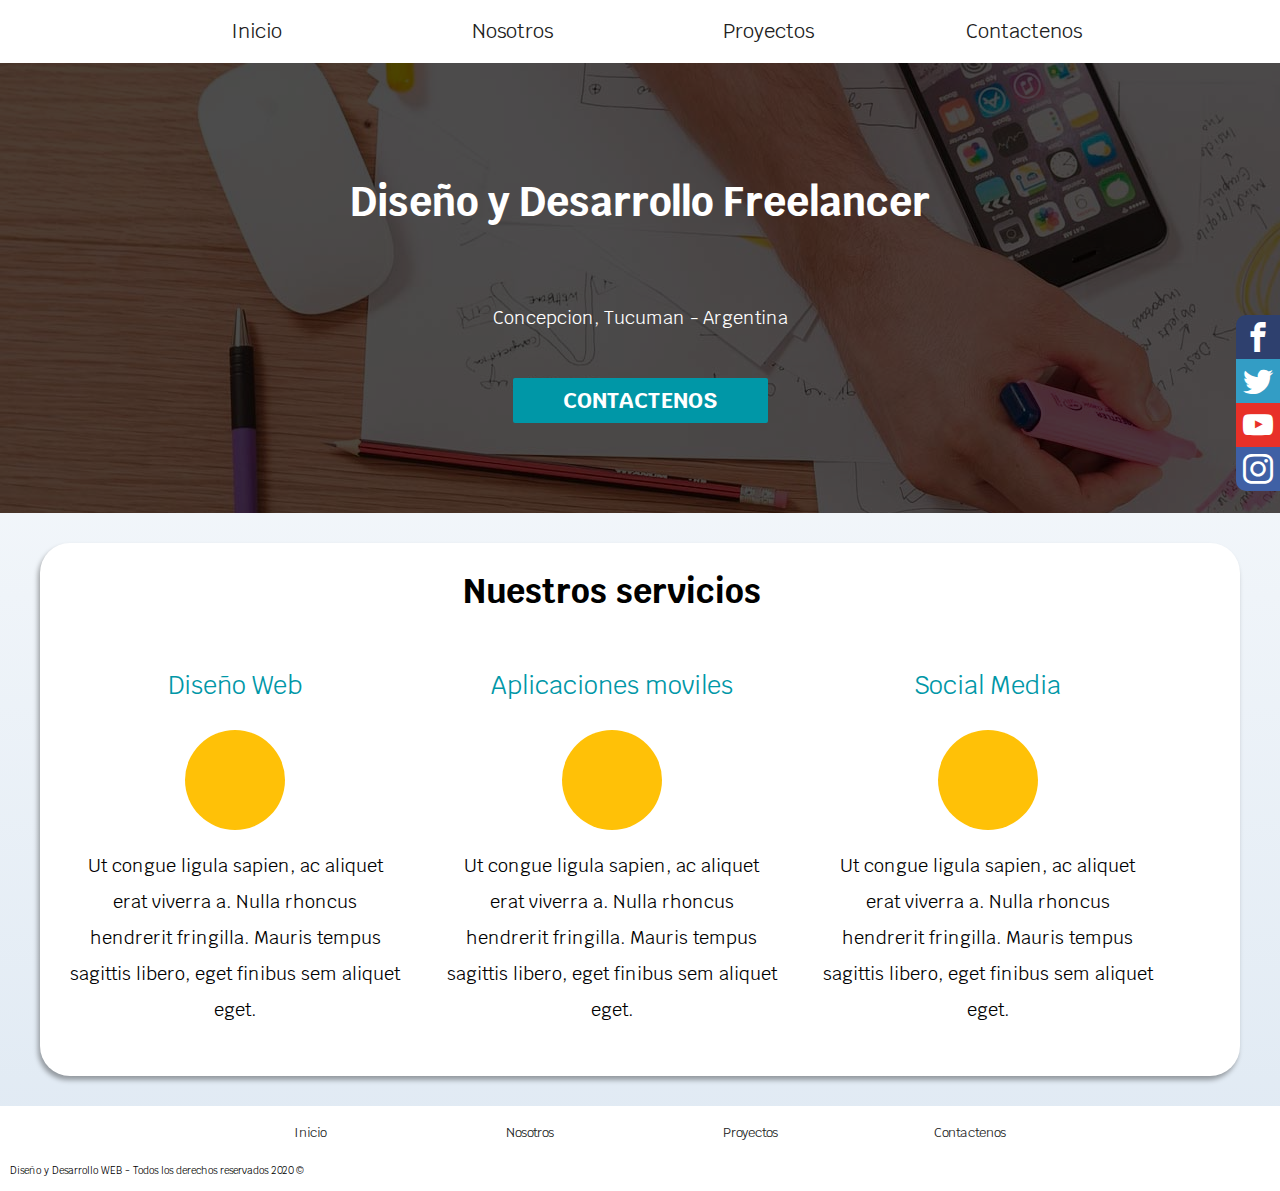
<file: index.html>
<!DOCTYPE html>
<html lang="en">

<head>
    <meta charset="UTF-8">
    <meta name="viewport" content="width=device-width, initial-scale=1.0">
    <meta http-equiv="X-UA-Compatible" content="ie=edge">
    <title>Freelancer - Inicio</title>

    <link href="https://fonts.googleapis.com/css?family=Krub" rel="stylesheet">
    <link rel="stylesheet" href="https://necolas.github.io/normalize.css/8.0.0/normalize.css">
    <link rel="stylesheet" href="https://use.fontawesome.com/releases/v5.4.1/css/all.css" integrity="sha384-5sAR7xN1Nv6T6+dT2mhtzEpVJvfS3NScPQTrOxhwjIuvcA67KV2R5Jz6kr4abQsz" crossorigin="anonymous">
    <link href="https://fonts.googleapis.com/css?family=Krub:400,700" rel="stylesheet">
    <link rel="stylesheet" href="https://use.fontawesome.com/releases/v5.6.3/css/all.css " integrity="sha384-UHRtZLI+pbxtHCWp1t77Bi1L4ZtiqrqD80Kn4Z8NTSRyMA2Fd33n5dQ8lWUE00s/ " crossorigin="anonymous ">
    <!--<script type='text/javascript' src='https://platform-api.sharethis.com/js/sharethis.js#property=5e867a5336c81b0012fbae71&product=inline-share-buttons&cms=website' async='async'></script>-->



    <!--Fonts Redes sociales-->
    <link rel="stylesheet" href="./css/font.css">
    <!--Main Redes sociales-->
    <link rel="stylesheet" href="./css/main.css">
    <!--Stilos Principales-->
    <link rel="stylesheet" href="css/styles.css">
    <!--Normalize-->
    <link rel="stylesheet" href="css/normalize.css">

</head>

<body>
    <header class="header">
        <a href="#nav" class="mobile-menu">
            <i class="fas fa-bars"></i>
        </a>
        <nav id="nav" class="navegacion-principal">
            <a href="index.html">Inicio</a>
            <a href="nosotros.html">Nosotros</a>
            <!--<a href="clientes.html">Clientes</a>-->
            <a href="proyectos.html">Proyectos</a>
            <a href="contactos.html">Contactenos</a>

            <a href="#" class="cerrar">
                <i class="fas fa-times"></i>
            </a>
        </nav>
    </header>

    <div class="social-bar">
        <a href="https://www.facebook.com/samir.mahmud2" class="icon icon-facebook" target="_blank"></a>
        <a href="https://twitter.com/explore" class="icon icon-twitter" target="_blank"></a>
        <a href="https://www.youtube.com/channel/UCdvC7LP7Em_Me6FezuQk-EA?view_as=subscriber" class="icon icon-youtube" target="_blank"></a>
        <a href="https://www.instagram.com/samir.mhm/" class=" icon icon-instagram " target="_blank "></a>
    </div>

    <div class="hero ">
        <div class="contenedor-hero ">
            <h1 class="centrar ">Diseño y Desarrollo Freelancer</h1>
            <p> <i class="fas fa-map-marker-alt "></i> Concepcion, Tucuman - Argentina</p>
            <a class="boton " href="contactos.html ">Contactenos</a>
        </div>
    </div>

    <div class="contenedor ">
        <main class="servicios ">
            <h2>Nuestros servicios</h2>
            <div class="contenedor-servicios ">
                <div class="servicio ">
                    <h3>Diseño Web</h3>
                    <div class="iconos ">
                        <i class="fas fa-pen-nib "></i>
                    </div>
                    <p>Ut congue ligula sapien, ac aliquet erat viverra a. Nulla rhoncus hendrerit fringilla. Mauris tempus sagittis libero, eget finibus sem aliquet eget.</p>
                </div>
                <div class="servicio ">
                    <h3>Aplicaciones moviles</h3>
                    <div class="iconos ">
                        <i class="fab fa-apple "></i>
                        <i class="fab fa-android "></i>
                    </div>
                    <p>Ut congue ligula sapien, ac aliquet erat viverra a. Nulla rhoncus hendrerit fringilla. Mauris tempus sagittis libero, eget finibus sem aliquet eget.</p>
                </div>
                <div class="servicio ">
                    <h3>Social Media</h3>
                    <div class="iconos ">
                        <i class="fab fa-twitter "></i>
                        <i class="fab fa-facebook-square "></i>
                    </div>
                    <p>Ut congue ligula sapien, ac aliquet erat viverra a. Nulla rhoncus hendrerit fringilla. Mauris tempus sagittis libero, eget finibus sem aliquet eget.</p>
                </div>
            </div>
        </main>

    </div>

    <footer class="footer-site ">
        <nav>
            <a href="index.html ">Inicio</a>
            <a href="nosotros.html ">Nosotros</a>
            <!--<a href="clientes.html ">Clientes</a>-->
            <a href="proyectos.html ">Proyectos</a>
            <a href="contactos.html ">Contactenos</a>
        </nav>
        <div class="content-copyright ">
            <!--<div class="sharethis-inline-follow-buttons "></div>-->
            <p class="copyright ">Diseño y Desarrollo WEB - Todos los derechos reservados 2020 &copy;</p>
        </div>

    </footer>

</body>

</html>
</file>
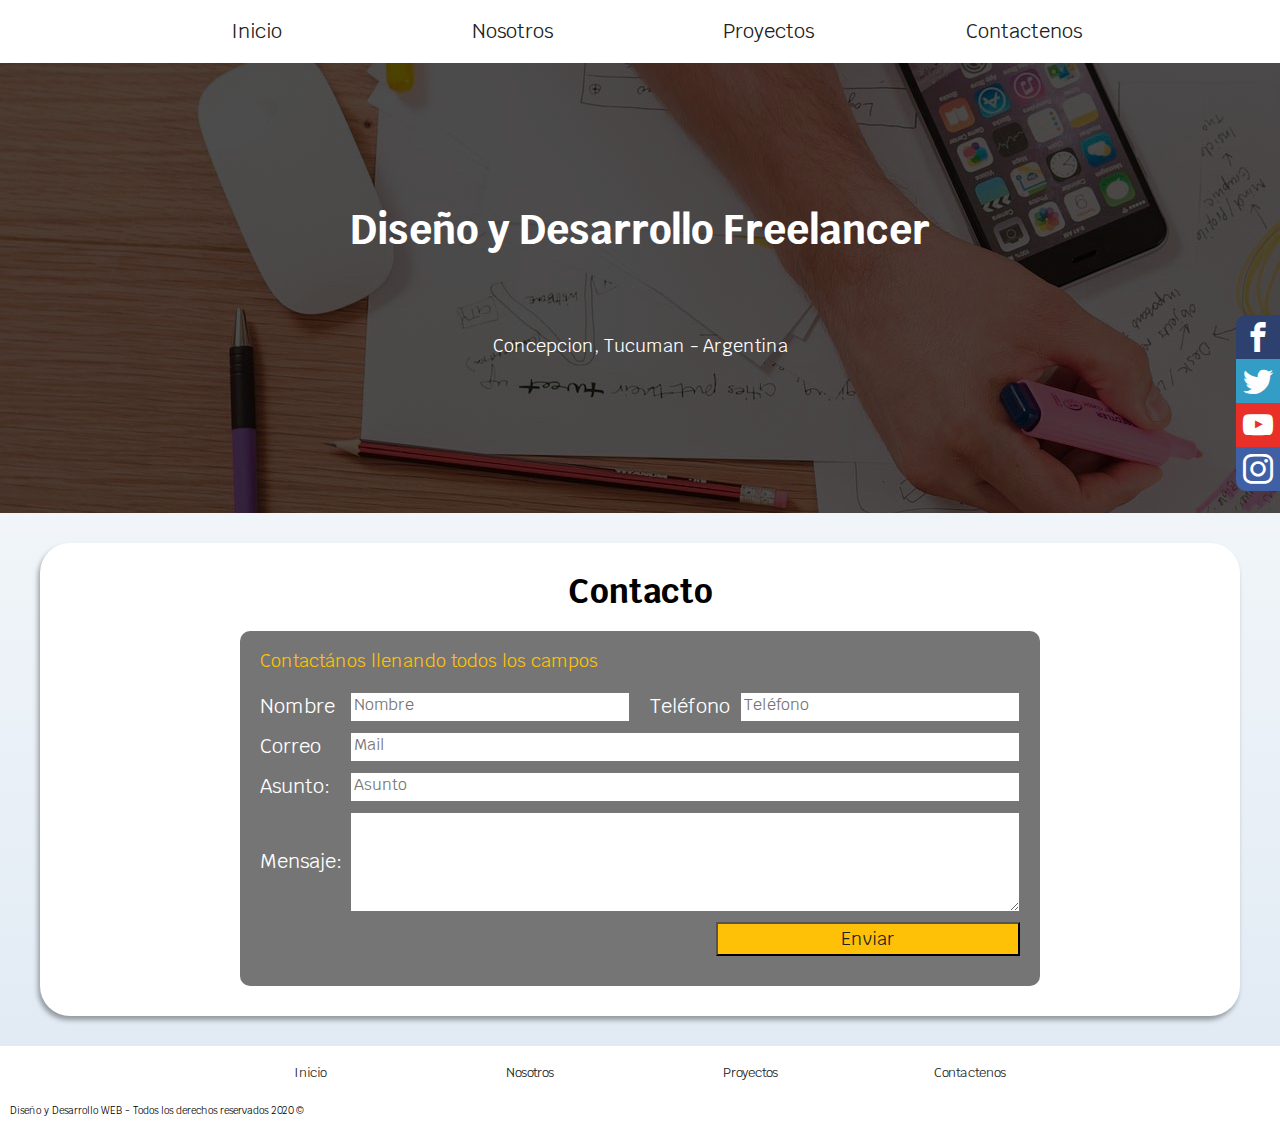
<file: contactos.html>
<!DOCTYPE html>
<html lang="en">

<head>
    <meta charset="UTF-8">
    <meta name="viewport" content="width=device-width, initial-scale=1.0">
    <meta http-equiv="X-UA-Compatible" content="ie=edge">
    <title>Freelancer - Contactenos</title>

    <link href="https://fonts.googleapis.com/css?family=Krub" rel="stylesheet">
    <link rel="stylesheet" href="https://necolas.github.io/normalize.css/8.0.0/normalize.css">
    <link rel="stylesheet" href="https://use.fontawesome.com/releases/v5.4.1/css/all.css" integrity="sha384-5sAR7xN1Nv6T6+dT2mhtzEpVJvfS3NScPQTrOxhwjIuvcA67KV2R5Jz6kr4abQsz" crossorigin="anonymous">
    <link href="https://fonts.googleapis.com/css?family=Krub:400,700" rel="stylesheet">

    <!--<script type='text/javascript' src='https://platform-api.sharethis.com/js/sharethis.js#property=5e867a5336c81b0012fbae71&product=inline-share-buttons&cms=website' async='async'></script>-->


    <!--Fonts Redes sociales-->
    <link rel="stylesheet" href="./css/font.css">
    <!--Main Redes sociales-->
    <link rel="stylesheet" href="./css/main.css">
    <!--Stilos Principales-->
    <link rel="stylesheet" href="css/styles.css">
    <!--Normalize-->
    <link rel="stylesheet" href="css/normalize.css">
</head>

<body>
    <header class="header">
        <a href="#nav" class="mobile-menu">
            <i class="fas fa-bars"></i>
        </a>
        <nav id="nav" class="navegacion-principal">
            <a href="index.html">Inicio</a>
            <a href="nosotros.html">Nosotros</a>
            <!--<a href="clientes.html">Clientes</a>-->
            <a href="proyectos.html">Proyectos</a>
            <a href="contactos.html">Contactenos</a>

            <a href="#" class="cerrar">
                <i class="fas fa-times"></i>
            </a>
        </nav>
    </header>


    <div class="social-bar">
        <a href="https://www.facebook.com/samir.mahmud2" class="icon icon-facebook" target="_blank"></a>
        <a href="https://twitter.com/explore" class="icon icon-twitter" target="_blank"></a>
        <a href="https://www.youtube.com/channel/UCdvC7LP7Em_Me6FezuQk-EA?view_as=subscriber" class="icon icon-youtube" target="_blank"></a>
        <a href="https://www.instagram.com/samir.mhm/" class="icon icon-instagram" target="_blank"></a>
    </div>

    <div class="hero">
        <div class="contenedor-hero">
            <h1 class="centrar">Diseño y Desarrollo Freelancer</h1>
            <p> <i class="fas fa-map-marker-alt"></i> Concepcion, Tucuman - Argentina</p>
            <!--<a class="boton" href="#contacto">Contactenos</a> -->
        </div>
    </div>

    <div class="contenedor">
        <div id="contacto" class="contacto">
            <h2>Contacto</h2>
            <div class="texto-contacto">
                <h2></h2>
            </div>
            <form action="#">
                <legend>Contactános llenando todos los campos</legend>

                <div class="contenedor-campos">
                    <div class="campo">
                        <label>Nombre</label>

                        <input type="text" name="nombre" placeholder="Nombre" required>
                    </div>
                    <div class="campo">
                        <label>Teléfono</label>

                        <input type="tel" name="telefono" placeholder="Teléfono" required>
                    </div>
                    <div class="campo w-100">
                        <label>Correo</label>

                        <input type="mail" name="correo" placeholder="Mail" required>
                    </div>
                    <div class="campo w-100">
                        <label>Asunto:</label>

                        <input type="text" name="asunto" placeholder="Asunto" required>
                    </div>
                    <div class="campo w-100">
                        <label>Mensaje:</label>

                        <textarea></textarea>
                    </div>
                </div>
                <!--.contenedor-campos-->
                <div class="enviar">
                    <input class="leer-mas" type="submit" value="Enviar">
                </div>
            </form>
        </div>
    </div>

    <footer class="footer-site">
        <nav>
            <a href="index.html">Inicio</a>
            <a href="nosotros.html">Nosotros</a>
            <!--<a href="clientes.html">Clientes</a>-->
            <a href="proyectos.html">Proyectos</a>
            <a href="contactos.html">Contactenos</a>
        </nav>
        <div class="content-copyright">
            <div class="sharethis-inline-follow-buttons"></div>
            <p class="copyright">Diseño y Desarrollo WEB - Todos los derechos reservados 2020 &copy;</p>
        </div>

    </footer>
</body>

</html>
</file>
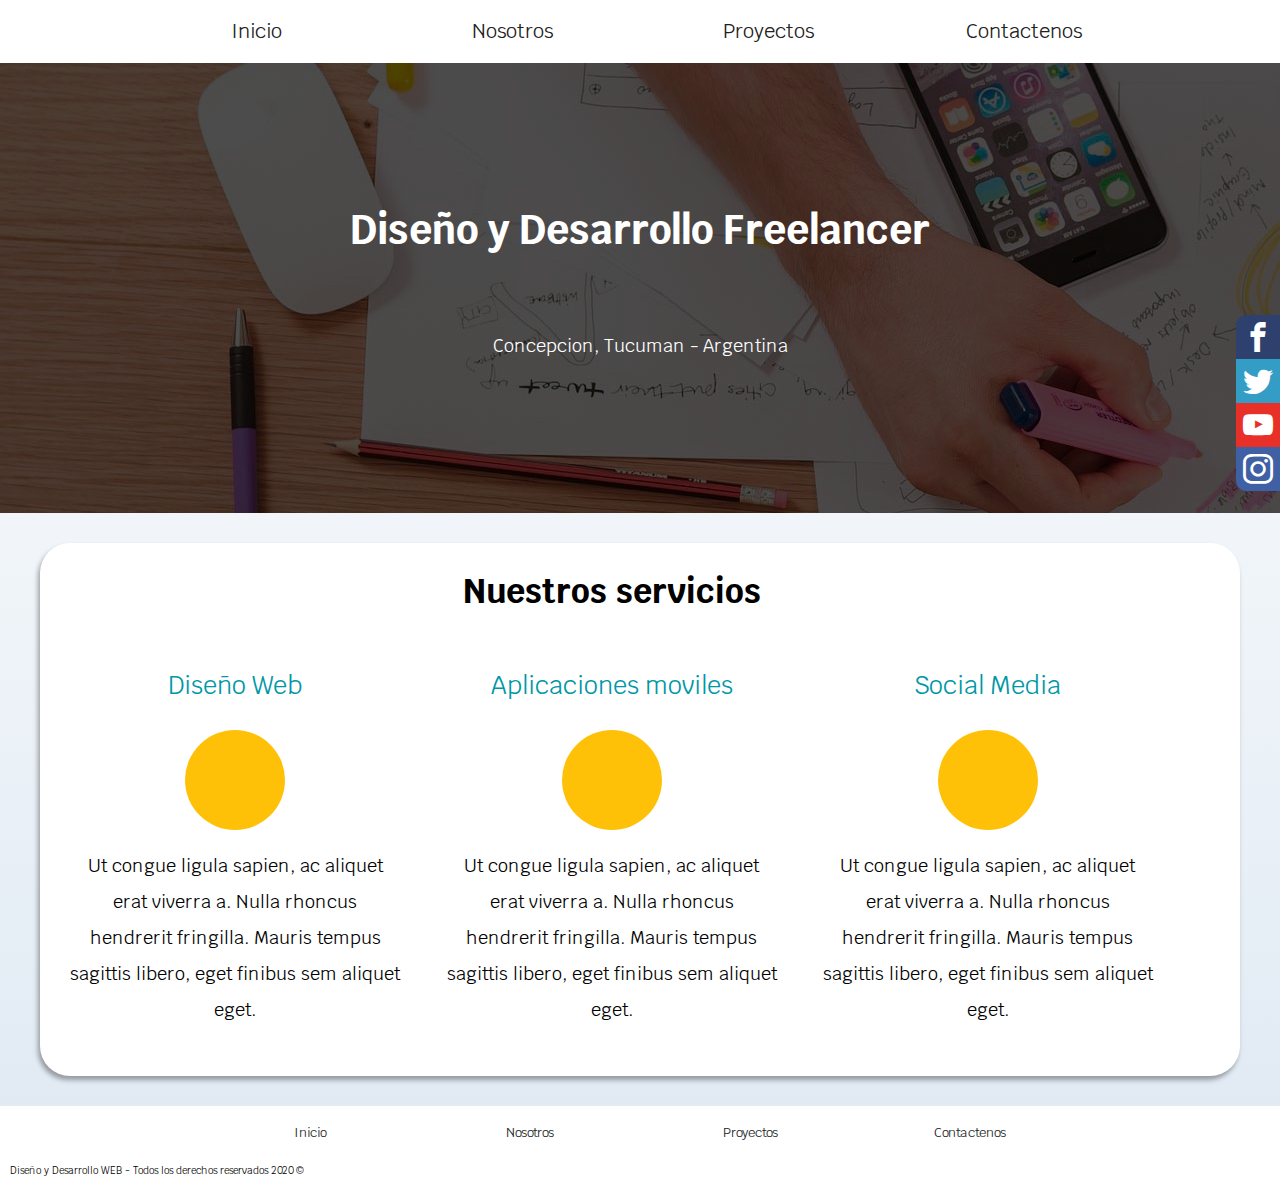
<file: nosotros.html>
<!DOCTYPE html>
<html lang="en">

<head>
    <meta charset="UTF-8">
    <meta name="viewport" content="width=device-width, initial-scale=1.0">
    <meta http-equiv="X-UA-Compatible" content="ie=edge">
    <title>Freelancer - Nosotros</title>

    <link href="https://fonts.googleapis.com/css?family=Krub" rel="stylesheet">
    <link rel="stylesheet" href="https://necolas.github.io/normalize.css/8.0.0/normalize.css">
    <link rel="stylesheet" href="https://use.fontawesome.com/releases/v5.4.1/css/all.css" integrity="sha384-5sAR7xN1Nv6T6+dT2mhtzEpVJvfS3NScPQTrOxhwjIuvcA67KV2R5Jz6kr4abQsz" crossorigin="anonymous">
    <link href="https://fonts.googleapis.com/css?family=Krub:400,700" rel="stylesheet">

    <!--Fonts Redes sociales-->
    <link rel="stylesheet" href="./css/font.css">
    <!--Main Redes sociales-->
    <link rel="stylesheet" href="./css/main.css">
    <!--Stilos Principales-->
    <link rel="stylesheet" href="css/styles.css">
    <!--Normalize-->
    <link rel="stylesheet" href="css/normalize.css">

</head>

<body>
    <header class="header">
        <a href="#nav" class="mobile-menu">
            <i class="fas fa-bars"></i>
        </a>
        <nav id="nav" class="navegacion-principal">
            <a href="index.html">Inicio</a>
            <a href="nosotros.html">Nosotros</a>
            <!--<a href="clientes.html">Clientes</a>-->
            <a href="proyectos.html">Proyectos</a>
            <a href="contactos.html">Contactenos</a>

            <a href="#" class="cerrar">
                <i class="fas fa-times"></i>
            </a>
        </nav>
    </header>


    <div class="social-bar">
        <a href="https://www.facebook.com/samir.mahmud2" class="icon icon-facebook" target="_blank"></a>
        <a href="https://twitter.com/explore" class="icon icon-twitter" target="_blank"></a>
        <a href="https://www.youtube.com/channel/UCdvC7LP7Em_Me6FezuQk-EA?view_as=subscriber" class="icon icon-youtube" target="_blank"></a>
        <a href="https://www.instagram.com/samir.mhm/" class="icon icon-instagram" target="_blank"></a>
    </div>

    <div class="hero">
        <div class="contenedor-hero">
            <h1 class="centrar">Diseño y Desarrollo Freelancer</h1>
            <p> <i class="fas fa-map-marker-alt"></i> Concepcion, Tucuman - Argentina</p>
            <!--<a class="boton" href="contactos.html">Contactenos</a>-->
        </div>
    </div>
    <div class="contenedor ">
        <main class="servicios ">
            <h2>Nuestros servicios</h2>
            <div class="contenedor-servicios ">
                <div class="servicio ">
                    <h3>Diseño Web</h3>
                    <div class="iconos ">
                        <i class="fas fa-pen-nib "></i>
                    </div>
                    <p>Ut congue ligula sapien, ac aliquet erat viverra a. Nulla rhoncus hendrerit fringilla. Mauris tempus sagittis libero, eget finibus sem aliquet eget.</p>
                </div>
                <div class="servicio ">
                    <h3>Aplicaciones moviles</h3>
                    <div class="iconos ">
                        <i class="fab fa-apple "></i>
                        <i class="fab fa-android "></i>
                    </div>
                    <p>Ut congue ligula sapien, ac aliquet erat viverra a. Nulla rhoncus hendrerit fringilla. Mauris tempus sagittis libero, eget finibus sem aliquet eget.</p>
                </div>
                <div class="servicio ">
                    <h3>Social Media</h3>
                    <div class="iconos ">
                        <i class="fab fa-twitter "></i>
                        <i class="fab fa-facebook-square "></i>
                    </div>
                    <p>Ut congue ligula sapien, ac aliquet erat viverra a. Nulla rhoncus hendrerit fringilla. Mauris tempus sagittis libero, eget finibus sem aliquet eget.</p>
                </div>
            </div>
        </main>

    </div>

    <footer class="footer-site ">
        <nav>
            <a href="index.html ">Inicio</a>
            <a href="nosotros.html ">Nosotros</a>
            <!--<a href="clientes.html ">Clientes</a>-->
            <a href="proyectos.html ">Proyectos</a>
            <a href="contactos.html ">Contactenos</a>
        </nav>
        <div class="content-copyright ">
            <p class="copyright ">Diseño y Desarrollo WEB - Todos los derechos reservados 2020 &copy;</p>
        </div>

    </footer>
</body>

</html>
</file>
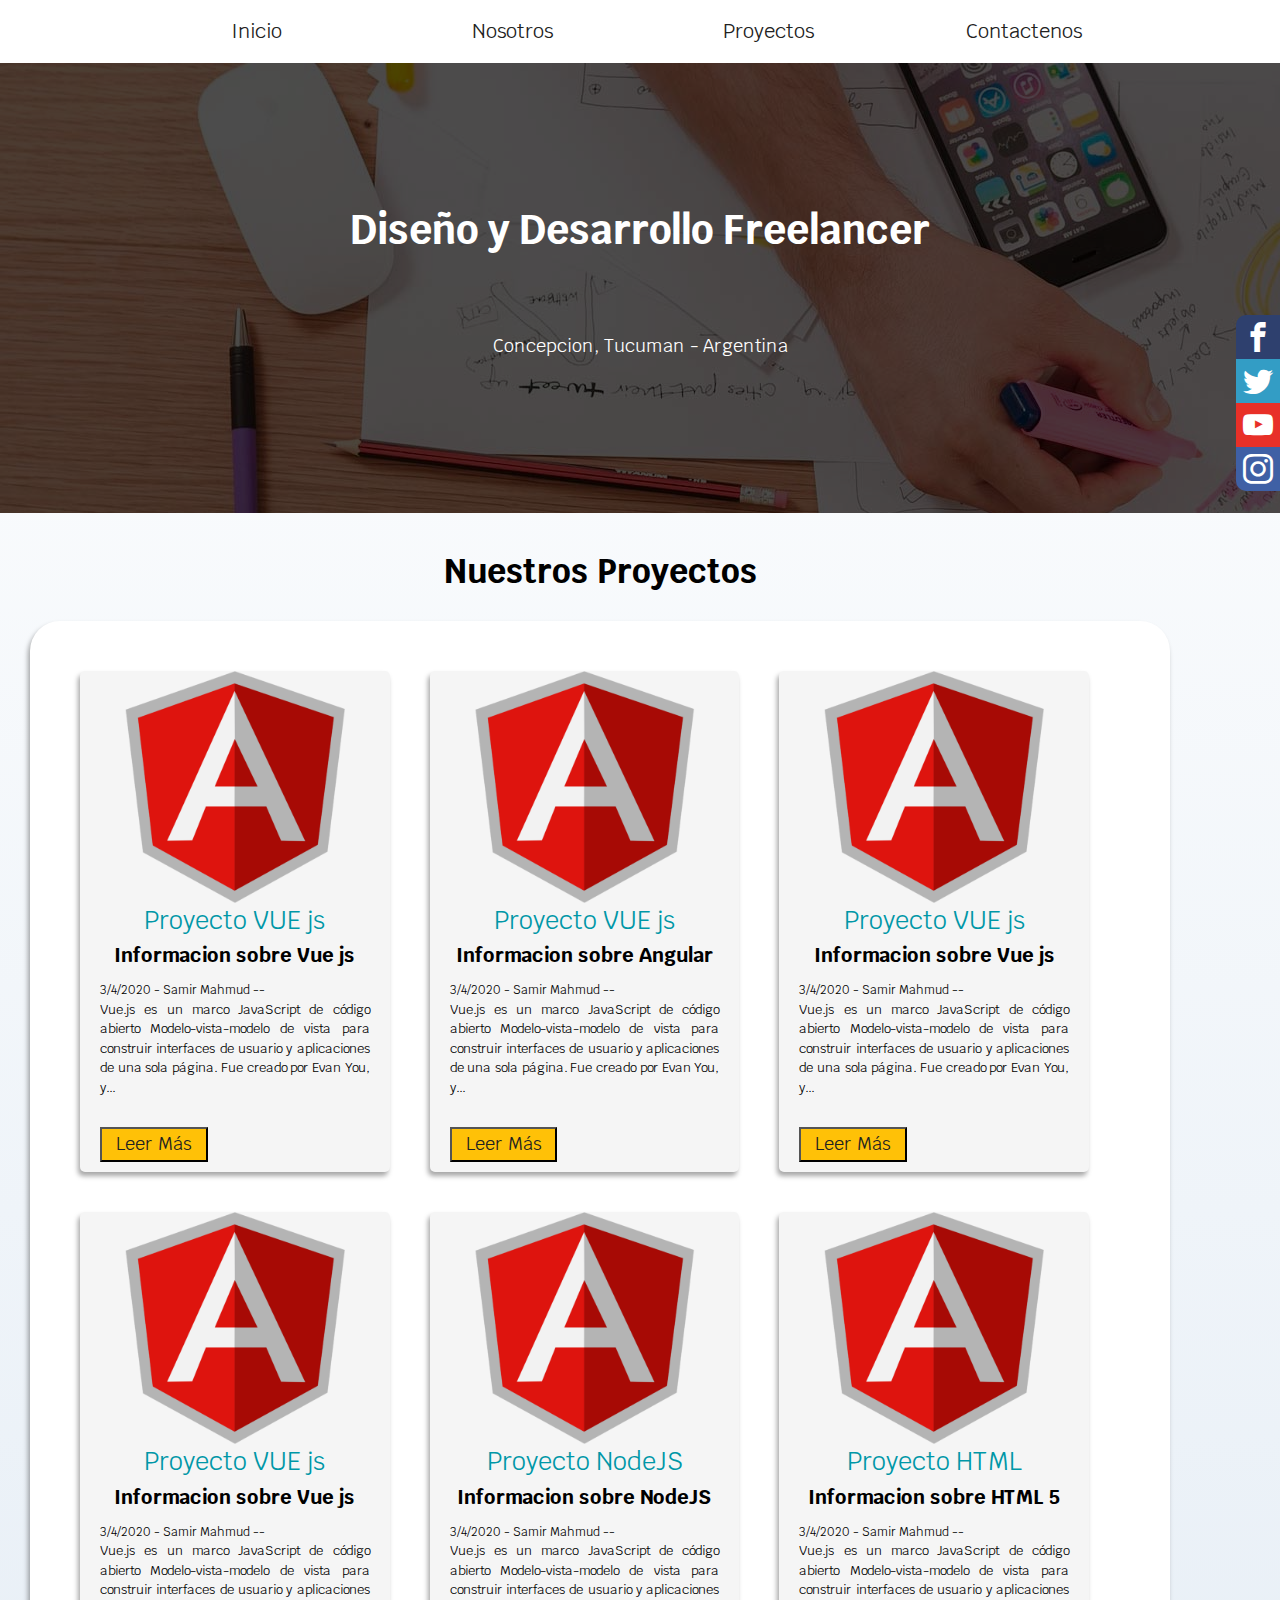
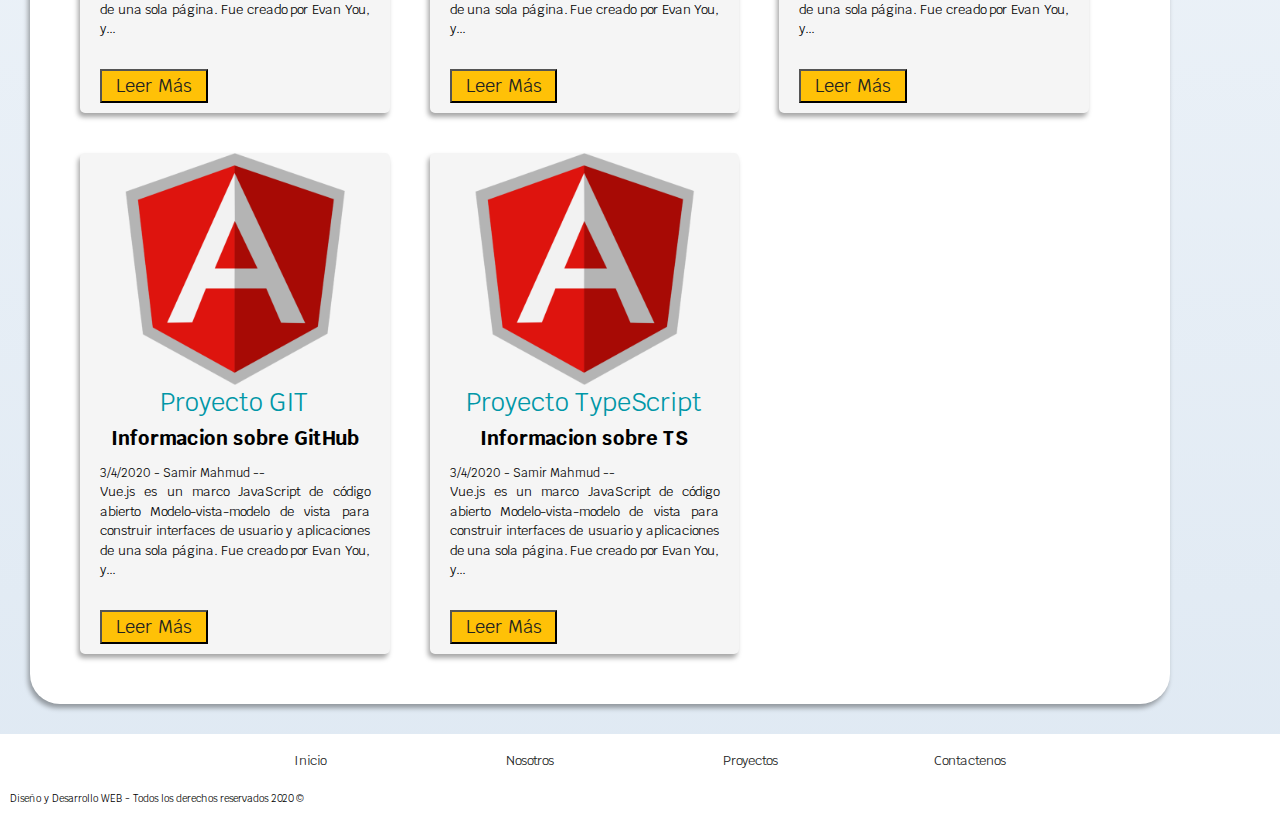
<file: proyectos.html>
<!DOCTYPE html>
<html lang="en">

<head>
    <meta charset="UTF-8">
    <meta name="viewport" content="width=device-width, initial-scale=1.0">
    <meta http-equiv="X-UA-Compatible" content="ie=edge">
    <title>Freelancer - Proyectos</title>

    <link href="https://fonts.googleapis.com/css?family=Krub" rel="stylesheet">
    <link rel="stylesheet" href="https://necolas.github.io/normalize.css/8.0.0/normalize.css">
    <link rel="stylesheet" href="https://use.fontawesome.com/releases/v5.4.1/css/all.css" integrity="sha384-5sAR7xN1Nv6T6+dT2mhtzEpVJvfS3NScPQTrOxhwjIuvcA67KV2R5Jz6kr4abQsz" crossorigin="anonymous">
    <link href="https://fonts.googleapis.com/css?family=Krub:400,700" rel="stylesheet">

    <!--Fonts Redes sociales-->
    <link rel="stylesheet" href="./css/font.css">
    <!--Main Redes sociales-->
    <link rel="stylesheet" href="./css/main.css">
    <!--Stilos Principales-->
    <link rel="stylesheet" href="css/styles.css">
    <!--Normalize-->
    <link rel="stylesheet" href="css/normalize.css">

</head>

<body>
    <header class="header">
        <a href="#nav" class="mobile-menu">
            <i class="fas fa-bars"></i>
        </a>
        <nav id="nav" class="navegacion-principal">
            <a href="index.html">Inicio</a>
            <a href="nosotros.html">Nosotros</a>
            <!--<a href="clientes.html">Clientes</a>-->
            <a href="proyectos.html">Proyectos</a>
            <a href="contactos.html">Contactenos</a>

            <a href="#" class="cerrar">
                <i class="fas fa-times"></i>
            </a>
        </nav>
    </header>


    <div class="social-bar">
        <a href="https://www.facebook.com/samir.mahmud2" class="icon icon-facebook" target="_blank"></a>
        <a href="https://twitter.com/explore" class="icon icon-twitter" target="_blank"></a>
        <a href="https://www.youtube.com/channel/UCdvC7LP7Em_Me6FezuQk-EA?view_as=subscriber" class="icon icon-youtube" target="_blank"></a>
        <a href="https://www.instagram.com/samir.mhm/" class="icon icon-instagram" target="_blank"></a>
    </div>

    <div class="hero">
        <div class="contenedor-hero">
            <h1 class="centrar">Diseño y Desarrollo Freelancer</h1>
            <p> <i class="fas fa-map-marker-alt"></i> Concepcion, Tucuman - Argentina</p>
            <!--<a class="boton" href="contactos.html">Contactenos</a> -->
        </div>
    </div>

    <main class="contenedor-proyectos centrar">
        <h2 class="centrar">Nuestros Proyectos</h2>
        <div class="">
            <ul class="Lista-proyectos contenedor">
                <li class="proyecto">
                    <a href="#">
                        <img src="./img/Proyectos/2-Angular-800x600.png">
                        <h3>Proyecto VUE js</h3>
                    </a>
                    <h4>Informacion sobre Vue js</h4>
                    <div class="descripcion-proyecto">
                        <p><span>3/4/2020 - Samir Mahmud --</span><br>Vue.js es un marco JavaScript de código abierto Modelo-vista-modelo de vista para construir interfaces de usuario y aplicaciones de una sola página. Fue creado por Evan You, y...</p>
                        <div class="botonera">
                            <button class="leer-mas">Leer Más</button>
                            <div class="sharethis-inline-share-buttons"></div>
                        </div>
                    </div>


                </li>

                <li class="proyecto">
                    <a href="#">
                        <img src="./img/Proyectos/2-Angular-800x600.png">
                        <h3>Proyecto VUE js</h3>
                    </a>
                    <h4 class="">Informacion sobre Angular</h4>
                    <div class="descripcion-proyecto">
                        <p><span>3/4/2020 - Samir Mahmud --</span><br>Vue.js es un marco JavaScript de código abierto Modelo-vista-modelo de vista para construir interfaces de usuario y aplicaciones de una sola página. Fue creado por Evan You, y...</p>
                        <div class="botonera">
                            <button class="leer-mas">Leer Más</button>
                            <div class="sharethis-inline-share-buttons"></div>
                        </div>
                    </div>
                </li>

                <li class="proyecto">
                    <a href="#">
                        <img src="./img/Proyectos/2-Angular-800x600.png">
                        <h3>Proyecto VUE js</h3>
                    </a>
                    <h4>Informacion sobre Vue js</h4>
                    <div class="descripcion-proyecto">
                        <p><span>3/4/2020 - Samir Mahmud --</span><br>Vue.js es un marco JavaScript de código abierto Modelo-vista-modelo de vista para construir interfaces de usuario y aplicaciones de una sola página. Fue creado por Evan You, y...</p>
                        <div class="botonera">
                            <button class="leer-mas">Leer Más</button>
                            <div class="sharethis-inline-share-buttons"></div>
                        </div>
                    </div>
                </li>

                <li class="proyecto">
                    <a href="#">
                        <img src="./img/Proyectos/2-Angular-800x600.png">
                        <h3>Proyecto VUE js</h3>
                    </a>
                    <h4>Informacion sobre Vue js</h4>
                    <div class="descripcion-proyecto">
                        <p><span>3/4/2020 - Samir Mahmud --</span><br>Vue.js es un marco JavaScript de código abierto Modelo-vista-modelo de vista para construir interfaces de usuario y aplicaciones de una sola página. Fue creado por Evan You, y...</p>
                        <div class="botonera">
                            <button class="leer-mas">Leer Más</button>
                            <div class="sharethis-inline-share-buttons"></div>
                        </div>
                    </div>
                </li>

                <li class="proyecto">
                    <a href="#">
                        <img src="./img/Proyectos/2-Angular-800x600.png">
                        <h3>Proyecto NodeJS</h3>
                    </a>
                    <h4>Informacion sobre NodeJS</h4>
                    <div class="descripcion-proyecto">
                        <p><span>3/4/2020 - Samir Mahmud --</span><br>Vue.js es un marco JavaScript de código abierto Modelo-vista-modelo de vista para construir interfaces de usuario y aplicaciones de una sola página. Fue creado por Evan You, y...</p>
                        <div class="botonera">
                            <button class="leer-mas">Leer Más</button>
                            <div class="sharethis-inline-share-buttons"></div>
                        </div>
                    </div>
                </li>

                <li class="proyecto">
                    <a href="#">
                        <img src="./img/Proyectos/2-Angular-800x600.png">
                        <h3>Proyecto HTML</h3>
                    </a>
                    <h4>Informacion sobre HTML 5</h4>
                    <div class="descripcion-proyecto">
                        <p><span>3/4/2020 - Samir Mahmud --</span><br>Vue.js es un marco JavaScript de código abierto Modelo-vista-modelo de vista para construir interfaces de usuario y aplicaciones de una sola página. Fue creado por Evan You, y...</p>
                        <div class="botonera">
                            <button class="leer-mas">Leer Más</button>
                            <div class="sharethis-inline-share-buttons"></div>
                        </div>
                    </div>
                </li>

                <li class="proyecto">
                    <a href="#">
                        <img src="./img/Proyectos/2-Angular-800x600.png">
                        <h3>Proyecto GIT</h3>
                    </a>
                    <h4>Informacion sobre GitHub</h4>
                    <div class="descripcion-proyecto">
                        <p><span>3/4/2020 - Samir Mahmud --</span><br>Vue.js es un marco JavaScript de código abierto Modelo-vista-modelo de vista para construir interfaces de usuario y aplicaciones de una sola página. Fue creado por Evan You, y...</p>
                        <div class="botonera">
                            <button class="leer-mas">Leer Más</button>
                            <div class="sharethis-inline-share-buttons"></div>
                        </div>
                    </div>
                </li>

                <li class="proyecto">
                    <a href="#">
                        <img src="./img/Proyectos/2-Angular-800x600.png">
                        <h3>Proyecto TypeScript</h3>
                    </a>
                    <h4>Informacion sobre TS<br></h4>
                    <div class="descripcion-proyecto">
                        <p><span>3/4/2020 - Samir Mahmud --</span><br>Vue.js es un marco JavaScript de código abierto Modelo-vista-modelo de vista para construir interfaces de usuario y aplicaciones de una sola página. Fue creado por Evan You, y...</p>
                        <div class="botonera">
                            <button class="leer-mas">Leer Más</button>
                            <div class="sharethis-inline-share-buttons"></div>
                        </div>
                    </div>
                </li>
            </ul>
        </div>
    </main>

    <footer class="footer-site ">
        <nav>
            <a href="index.html ">Inicio</a>
            <a href="nosotros.html ">Nosotros</a>
            <!--<a href="clientes.html ">Clientes</a>-->
            <a href="proyectos.html">Proyectos</a>
            <a href="contactos.html ">Contactenos</a>
        </nav>
        <div class="content-copyright ">
            <p class="copyright ">Diseño y Desarrollo WEB - Todos los derechos reservados 2020 &copy;</p>
        </div>

    </footer>
</body>

</html>
</file>
<file: css/font.css>
@font-face {
  font-family: 'icomoon';
  src:  url('fonts/icomoon.eot?i226ha');
  src:  url('fonts/icomoon.eot?i226ha#iefix') format('embedded-opentype'),
    url('fonts/icomoon.ttf?i226ha') format('truetype'),
    url('fonts/icomoon.woff?i226ha') format('woff'),
    url('fonts/icomoon.svg?i226ha#icomoon') format('svg');
  font-weight: normal;
  font-style: normal;
}

[class^="icon-"], [class*=" icon-"] {
  /* use !important to prevent issues with browser extensions that change fonts */
  font-family: 'icomoon' !important;
  speak: none;
  font-style: normal;
  font-weight: normal;
  font-variant: normal;
  text-transform: none;
  line-height: 1;

  /* Better Font Rendering =========== */
  -webkit-font-smoothing: antialiased;
  -moz-osx-font-smoothing: grayscale;
}

.icon-facebook:before {
  content: "\ea90";
}
.icon-instagram:before {
  content: "\ea92";
}
.icon-twitter:before {
  content: "\ea96";
}
.icon-youtube:before {
  content: "\ea9d";
}
</file>
<file: css/main.css>
html {
    font-size: 16px;
}

.social-bar {
    position: fixed;
    right: 0;
    top: 35%;
    font-size: 1.5rem;
    display: flex;
    flex-direction: column;
    align-items: flex-end;
    z-index: 100;
}

@media (min-width:768px) {
    .social-bar {
        font-size: 3rem;
    }
}

.icon {
    color: white;
    text-decoration: none;
    padding: .7rem;
    display: flex;
    transition: all .5s;
}

.icon-facebook {
    background: #2E406E;
}

.icon-twitter {
    background: #339DC5;
}

.icon-youtube {
    background: #E83028;
}

.icon-instagram {
    background: #3F60A5;
}

.icon:first-child {
    border-radius: 1rem 0 0 0;
}

.icon:last-child {
    border-radius: 0 0 0 1rem;
}

.icon:hover {
    padding-right: 3rem;
    border-radius: 1rem 0 0 1rem;
    box-shadow: 0 0 .5rem rgba(0, 0, 0, 0.42);
}
</file>
<file: css/styles.css>
:root {
    --blanco: white;
    --primario: #ffc107;
    --secundario: #0097a7;
    --oscuro: #212121;
    --gris: #757575;
    --gris-claro: #f5f5f5;
    --anchoContenedor: 1200px;
}

html {
    box-sizing: border-box;
    min-height: 100%;
    font-size: 62.5%;
}

*,
*:before,
*:after {
    box-sizing: inherit;
}

body {
    font-family: 'Krub', sans-serif;
    background-image: linear-gradient(to top, #dfe9f3 0%, white 100%);
    min-height: 100%;
}


/*--------------------------------------------------------------------*/


/*MOBILE MENU*/

.header {
    overflow: hidden;
}

.mobile-menu {
    color: var(--oscuro);
    font-size: 2rem;
    text-align: center;
    display: block;
    padding: 20px 0;
}

#nav:target {
    max-height: 500px;
}

.navegacion-principal {
    max-height: 0;
    transition: .5s;
}

@media (min-width:768px) {
    .navegacion-principal {
        max-height: unset;
    }
    .mobile-menu,
    .cerrar {
        display: none!important;
    }
}


/*--------------------------------------------------------------------*/


/*GENERALES*/

h1,
h2,
h3 {
    margin: 0;
}

h2,
h3 {
    text-align: center;
}

h2 {
    font-size: 3.3rem;
}

h3 {
    color: var(--secundario);
    font-weight: 400;
    font-size: 2.5rem;
}

h4 {
    font-size: 2rem;
    margin: 1rem 0 0 0;
}

h5 {
    font-size: 1.2rem;
}

img {
    max-width: 100%;
}

span {
    font-size: 1.2rem;
}

p {
    font-size: 1.8rem;
    line-height: 2;
}

::-webkit-input-placeholder {
    font-size: 1rem;
}

.centrar {
    text-align: center;
}


/*--------------------------------------------------------------------*/


/*BOTON*/

.boton {
    background-color: var(--secundario);
    color: white;
    padding: 1rem 5rem;
    display: inline-block;
    margin-top: 1rem;
    text-decoration: none;
    text-transform: uppercase;
    font-weight: 700;
    font-size: 2.2rem;
    border-radius: .2rem;
}

.boton:hover {
    content: '';
    background-color: rgba(0, 0, 0, .6);
    top: 0;
    left: 0;
    right: 0;
    bottom: 0;
}

.leer-mas {
    width: 100%;
    background-color: var(--primario);
    color: var(--oscuro);
    padding: .5rem 1rem .5rem 1rem;
    font-size: 1.2rem;
}

@media (min-width:768px) {
    .leer-mas {
        max-width: 40%;
        font-size: 1.8rem;
        float: left;
        margin-bottom: 1rem;
    }
}

.leer-mas:hover {
    background-color: var(--secundario);
}


/*--------------------------------------------------------------------*/


/*REDES SOCIALES*/


/*--------------------------------------------------------------------*/


/*HEADER*/

.header {
    background-color: white;
}

.header nav {
    padding: 1rem 0;
    max-width: var(--anchoContenedor);
    margin: 0 auto;
    display: flex;
    flex-direction: column;
    align-items: center;
}

@media (min-width:768px) {
    .header nav {
        flex-direction: row;
        justify-content: space-between;
        max-width: 80%;
    }
}

.header nav a {
    text-align: center;
    width: 100%;
    padding: 1rem;
    border-radius: .2rem;
    color: var(--oscuro);
    text-decoration: none;
    font-size: 2rem;
    margin-bottom: 2rem;
}

.header nav a:hover {
    background-color: var(--secundario);
}

.header nav a:last-of-type {
    margin-bottom: 0;
}

@media (min-width:768px) {
    .header nav a {
        margin-bottom: 0;
    }
}


/*--------------------------------------------------------------------*/


/*HERO*/

.hero {
    font-size: 1.82rem;
    height: 35rem;
    background-image: url(../img/hero.jpg);
    position: relative;
    /*En separaciones de contenido*/
    display: flex;
    justify-content: center;
    align-items: center;
}

@media (min-width:768px) {
    .hero {
        height: 45rem;
        font-size: 2rem;
    }
}

.hero::after {
    content: '';
    background-color: rgba(0, 0, 0, .7);
    position: absolute;
    top: 0;
    left: 0;
    right: 0;
    bottom: 0;
}

.contenedor-hero {
    display: flex;
    flex-direction: column;
    align-items: center;
    color: white;
    position: relative;
    z-index: 1;
}

.contenedor-hero i {
    font-size: 4rem;
    color: var(--primario);
}

@media(min-width:768px) {
    contenedor-hero i {
        font-size: 5rem;
    }
}


/*--------------------------------------------------------------------*/


/*MAIN*/

.contenedor {
    width: var(--anchoContenedor);
    max-width: 95%;
    background-color: white;
    margin: 0 auto;
    padding: 3rem;
    border-radius: 3rem;
    margin: 3rem auto;
}


/*sombreado*/

.contenedor,
.Lista-proyectos li {
    -webkit-box-shadow: -2px 4px 5px 0px rgba(0, 0, 0, 0.35);
    -moz-box-shadow: -2px 4px 5px 0px rgba(0, 0, 0, 0.35);
    box-shadow: -2px 4px 5px 0px rgba(0, 0, 0, 0.35);
}


/*/*--------------------------------------------------------------------*/


/*CONTENEDOR SERVICIS*/

.servicios {
    max-width: 95%;
    text-align: center;
}

.contenedor-servicios {
    margin-top: 3rem;
}

@media (min-width:768px) {
    .contenedor-servicios {
        display: flex;
        flex-direction: row;
        justify-content: space-between;
    }
    .servicio {
        flex: 0 0 calc(33.3% - 3rem);
    }
}


/*--------------------------------------------------------------------*/


/*SERVICIO*/

.servicio {
    margin-top: 3rem;
    display: flex;
    flex-direction: column;
    align-items: center;
}


/*--------------------------------------------------------------------*/


/*ICONOS*/

.iconos {
    background-color: var(--primario);
    width: 100px;
    height: 100px;
    border-radius: 10rem;
    display: flex;
    justify-content: space-evenly;
    align-items: center;
    margin-top: 3rem;
}

.iconos i {
    padding: 1rem;
    font-size: 3.3rem;
}


/*--------------------------------------------------------------------*/


/*LISTADO DEL PROYECTO*/


/*
.contenedor-proyectos {
    display: flex;
    flex-direction: column;
    justify-content: space-between;
    padding-top: 2rem;
}
*/

.contenedor-proyectos {
    width: var(--anchoContenedor);
    max-width: 100%;
    margin-top: 4rem;
}

@media (min-width:768px) {
    .Lista-proyectos {
        display: flex;
        flex-wrap: wrap;
    }
    .Lista-proyectos li {
        margin: 2rem;
        display: flex;
        flex: 0 0 calc(33.3% - 5rem);
    }
}

.Lista-proyectos li {
    margin-top: 2rem;
    background-color: var(--gris-claro);
    border-radius: 0.5rem;
}

.Lista-proyectos li:hover {
    content: '';
    background-color: rgba(229, 237, 238, 0.952);
    top: 0;
    left: 0;
    right: 0;
    bottom: 0;
}


/*--------------------------------------------------------------------*/


/*LISTADO DEL PROYECTO*/


/*PROYECTO*/

.proyecto {
    display: flex;
    flex-direction: column;
    align-items: center;
    margin-bottom: 1rem;
}

.proyecto a {
    text-decoration: none;
}

.descripcion-proyecto {
    padding: 0 2rem 0 2rem;
    line-height: 0;
}

.descripcion-proyecto p {
    text-align: justify;
    font-size: 1.3rem;
    line-height: 1.5;
}

.botonera {
    margin: 3rem 0 3rem 0;
}


/*--------------------------------------------------------------------*/


/*FORMULARIO*/

.contacto h2 {
    margin-bottom: 2rem;
}

form {
    background-color: var(--gris);
    padding: 2rem;
    border-radius: 10px;
}

form legend {
    text-align: center;
    font-size: 1.8rem;
    color: var(--primario);
    margin-bottom: 2rem;
}

@media (min-width:768px) {
    form {
        max-width: 800px;
        margin: 0 auto;
    }
    .contenedor-campos {
        display: flex;
        justify-content: space-between;
        flex-wrap: wrap;
    }
    .campo {
        flex: 0 0 calc(50% - 1rem);
    }
}

.campo {
    display: flex;
    margin-bottom: 1rem;
    align-items: center;
}

.campo label {
    flex: 0 0 60px;
    color: var(--blanco);
}

.campo input[type="text"],
.campo input[type="tel"],
.campo input[type="mail"],
.campo textarea {
    flex: 1;
    height: 3rem;
}

@media (min-width:768px) {
    .campo label {
        flex: 0 0 90px;
        font-size: 2rem;
    }
     ::-webkit-input-placeholder {
        font-size: 1.6rem;
    }
}

.w-100 {
    flex: 0 0 100%;
}

.campo textarea {
    flex: 1;
    height: 10rem;
}

.enviar {
    display: flex;
    justify-content: flex-end;
}


/*--------------------------------------------------------------------*/


/*site-footer*/

.footer-site {
    display: flex;
    flex-direction: column;
    background-color: white;
}

.footer-site nav {
    padding: 1rem 0 0 0;
    margin: 0 auto;
    display: flex;
    flex-direction: row;
}

.footer-site nav a {
    color: var(--oscuro);
    text-decoration: none;
    font-size: 1.3rem;
    margin: 0 1rem 0 1rem;
    border-radius: 1rem;
}

@media (min-width:768px) {
    .footer-site nav a {
        width: 20rem;
        text-align: center;
        border-radius: .2rem;
        padding: 1rem 0 1rem 0;
        margin: 0 1rem 0 1rem;
        font-size: 1.3rem;
    }
}

.footer-site nav a:hover {
    background-color: var(--secundario);
}

.footer-site nav a:last-of-type {
    margin-bottom: 0;
}

.content-copyright {
    display: flex;
    flex-direction: column;
    justify-content: end;
}

.copyright {
    display: flex;
    justify-content: space-evenly;
    flex-direction: column;
    padding-left: 1rem;
    font-size: 1rem;
}

.copyright {}
</file>
